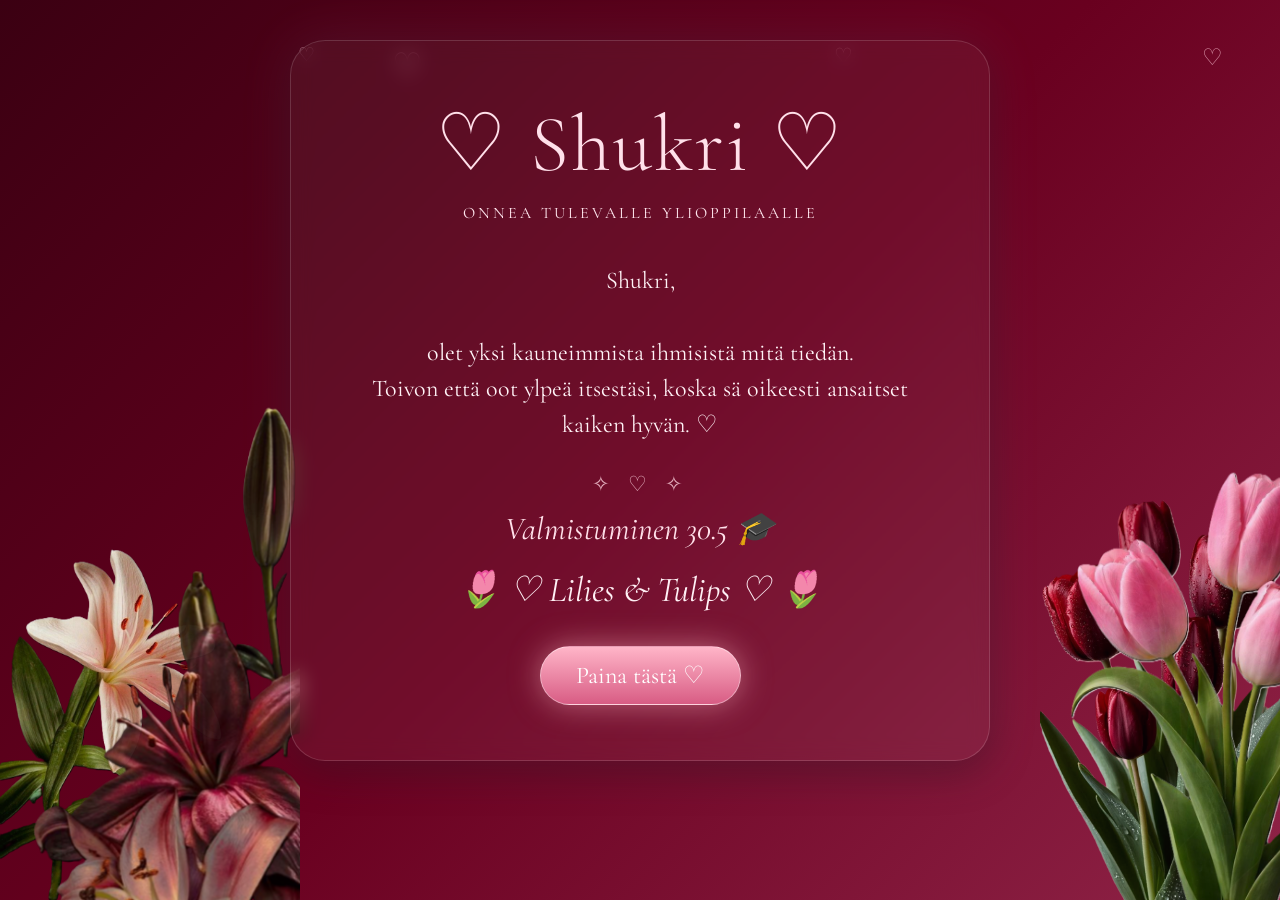
<file: index.html>
<!DOCTYPE html>
<html lang="fi">

<head>
  <meta charset="UTF-8">
  <meta name="viewport" content="width=device-width, initial-scale=1.0">

  <title>Shukri ♡</title>

  <link rel="stylesheet" href="shukri.css">
</head>

<body>

  <!-- ISOT ETUKUKAT -->
 <img class="bigFlower leftBigFlower"
src="lily.png">

<img class="bigFlower rightBigFlower"
src="tulip.png">

  <!-- PIENET KUKAT -->
 <img class="flower leftFlower"
src="lily2.png">

<img class="flower rightFlower"
src="tulip2.png">
  <div class="card">

    <h1>♡ Shukri ♡</h1>

    <h2>ONNEA TULEVALLE YLIOPPILAALLE</h2>

    <p>
      Shukri,<br><br>

      olet yksi kauneimmista ihmisistä mitä tiedän.<br>

      Toivon että oot ylpeä itsestäsi,
      koska sä oikeesti ansaitset kaiken hyvän. ♡
    </p>

    <div class="decor">
      ✧ ♡ ✧
    </div>

    <div class="date">
      Valmistuminen 30.5 🎓
    </div>

    <div class="flowersText">
      🌷 ♡ Lilies & Tulips ♡ 🌷
    </div>

    <button onclick="showMessage()">
      Paina tästä ♡
    </button>

    <div class="message" id="message"></div>

    <img id="bestiePic"
      src="teidankuva.jpg"
      alt="Me yhdessä">

  </div>

  <script src="shukri.js"></script>

</body>

</html>
</file>
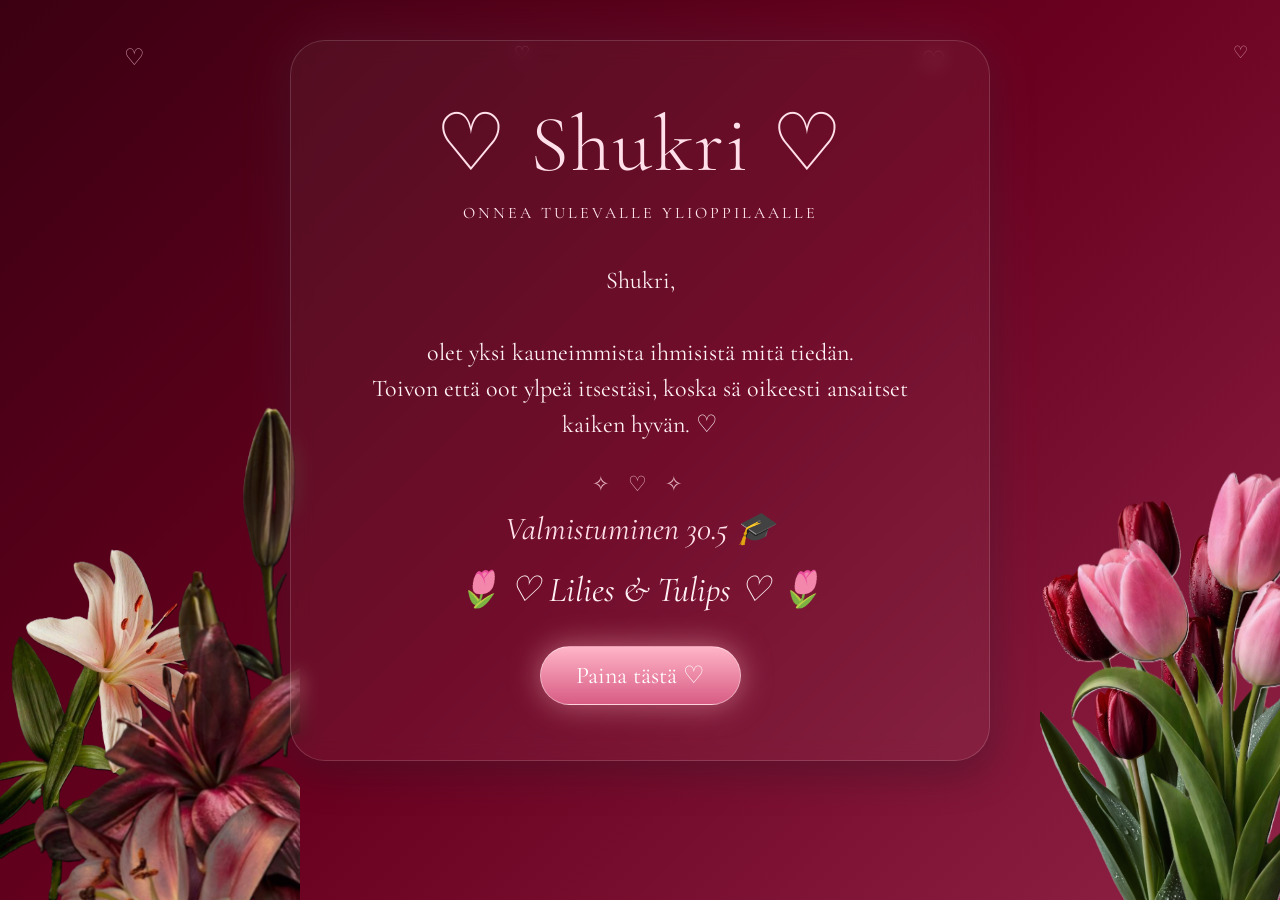
<file: shukri.html>
<!DOCTYPE html>
<html lang="fi">

<head>
  <meta charset="UTF-8">
  <meta name="viewport" content="width=device-width, initial-scale=1.0">

  <title>Shukri ♡</title>

  <link rel="stylesheet" href="shukri.css">
</head>

<body>

  <!-- ISOT ETUKUKAT -->
 <img class="bigFlower leftBigFlower"
src="lily.png">

<img class="bigFlower rightBigFlower"
src="tulip.png">

  <!-- PIENET KUKAT -->
 <img class="flower leftFlower"
src="lily2.png">

<img class="flower rightFlower"
src="tulip2.png">
  <div class="card">

    <h1>♡ Shukri ♡</h1>

    <h2>ONNEA TULEVALLE YLIOPPILAALLE</h2>

    <p>
      Shukri,<br><br>

      olet yksi kauneimmista ihmisistä mitä tiedän.<br>

      Toivon että oot ylpeä itsestäsi,
      koska sä oikeesti ansaitset kaiken hyvän. ♡
    </p>

    <div class="decor">
      ✧ ♡ ✧
    </div>

    <div class="date">
      Valmistuminen 30.5 🎓
    </div>

    <div class="flowersText">
      🌷 ♡ Lilies & Tulips ♡ 🌷
    </div>

    <button onclick="showMessage()">
      Paina tästä ♡
    </button>

    <div class="message" id="message"></div>

    <img id="bestiePic"
      src="teidankuva.jpg"
      alt="Me yhdessä">

  </div>

  <script src="shukri.js"></script>

</body>

</html>
</file>
<file: shukri.css>
@import url('https://fonts.googleapis.com/css2?family=Cormorant+Garamond:wght@300;400;500;600&family=Poppins:wght@300;400;600&display=swap');

*{
  margin:0;
  padding:0;
  box-sizing:border-box;
}

body{
  min-height:100vh;

  overflow-x:hidden;
  overflow-y:auto;

  background:
    linear-gradient(135deg,
    #3b0012,
    #69001f,
    #8f2347);

  display:flex;
  justify-content:center;
  align-items:flex-start;

  padding:40px 0;

  color:white;

  font-family:"Poppins", sans-serif;
}

/* KORTTI */

.card{
  position:relative;

  width:90%;
  max-width:700px;

  padding:55px;

  border-radius:35px;

  background:rgba(255,255,255,0.05);

  backdrop-filter:blur(10px);

  border:1px solid rgba(255,255,255,0.15);

  text-align:center;

  box-shadow:
    0 0 50px rgba(255,105,180,0.15),
    0 10px 40px rgba(0,0,0,0.4);

  z-index:2;
}

/* OTSIKKO */

h1{
  font-family:"Cormorant Garamond", serif;

  font-size:5rem;

  font-weight:300;

  color:#ffe0ea;

  letter-spacing:2px;

  margin-bottom:10px;
}

h2{
  font-family:"Cormorant Garamond", serif;

  text-transform:uppercase;

  letter-spacing:3px;

  font-size:1rem;

  font-weight:400;

  margin-bottom:40px;

  color:#ffe6ee;
}

/* TEKSTI */

p{
  font-family:"Cormorant Garamond", serif;

  font-size:1.5rem;

  line-height:1.5;

  color:#fff2f6;
}

.decor{
  margin:25px 0 10px 0;

  font-size:1.3rem;

  color:#ffd6e2;

  letter-spacing:6px;

  opacity:0.8;
}

.date{
  margin-top:10px;

  font-family:"Cormorant Garamond", serif;

  font-size:2rem;

  color:#ffe0ea;

  font-style:italic;
}

.flowersText{
  margin-top:20px;

  font-family:"Cormorant Garamond", serif;

  font-size:2.2rem;

  color:#fff0f5;

  font-style:italic;
}

/* NAPPI */

button{
  margin-top:35px;

  padding:14px 35px;

  border:none;

  border-radius:999px;

  background:
    linear-gradient(to bottom,
    #ffb5c8,
    #d85c84);

  color:white;

  font-family:
    "Cormorant Garamond", serif;

  font-size:1.5rem;

  cursor:pointer;

  transition:0.3s;

  border:
    1px solid rgba(255,255,255,0.4);

  box-shadow:
    0 0 30px rgba(255,182,193,0.5);
}

button:hover{
  transform:scale(1.05);
}

/* MESSAGE */

.message{
  margin-top:35px;

  font-family:
    "Cormorant Garamond", serif;

  font-size:1.45rem;

  line-height:1.5;

  color:#fff0f5;

  background:
    rgba(255,255,255,0.05);

  border:
    1px solid rgba(255,255,255,0.15);

  padding:30px;

  border-radius:25px;

  display:none;
}

/* KUVA */

#bestiePic{
  width:100%;

  max-width:360px;

  margin-top:25px;

  border-radius:25px;

  display:none;

  border:
    2px solid rgba(255,255,255,0.25);

  box-shadow:
    0 0 30px rgba(255,182,193,0.2),
    0 10px 30px rgba(0,0,0,0.4);
}

/* KUKAT */

.flower{
  position:fixed;

  bottom:0;

  width:240px;

  opacity:0.95;

  pointer-events:none;

  z-index:0;
}

.leftFlower{
  left:0;
}

.rightFlower{
  right:0;
}

/* SYDÄMET */

.heart{
  position:absolute;

  color:#ffc8d7;

  animation:fall linear infinite;

  opacity:0.7;
}

@keyframes fall{

  from{
    transform:translateY(-100px);
  }

  to{
    transform:translateY(110vh);
  }
} /* ISOT ETUKUKAT */

.bigFlower{
  position:fixed;

  bottom:-20px;

  width:340px;

  z-index:1;

  pointer-events:none;

  opacity:0.95;
}

.leftBigFlower{
  left:-40px;
}

.rightBigFlower{
  right:-40px;
}

/* KORTTI KUKKIEN ETEEN */

.card{
  z-index:5;
}.insidePic{

  width:100%;

  max-width:420px;

  border-radius:25px;

  margin-top:20px;

  border:2px solid rgba(255,255,255,0.2);

  box-shadow:
    0 0 25px rgba(255,182,193,0.2);

}
</file>
